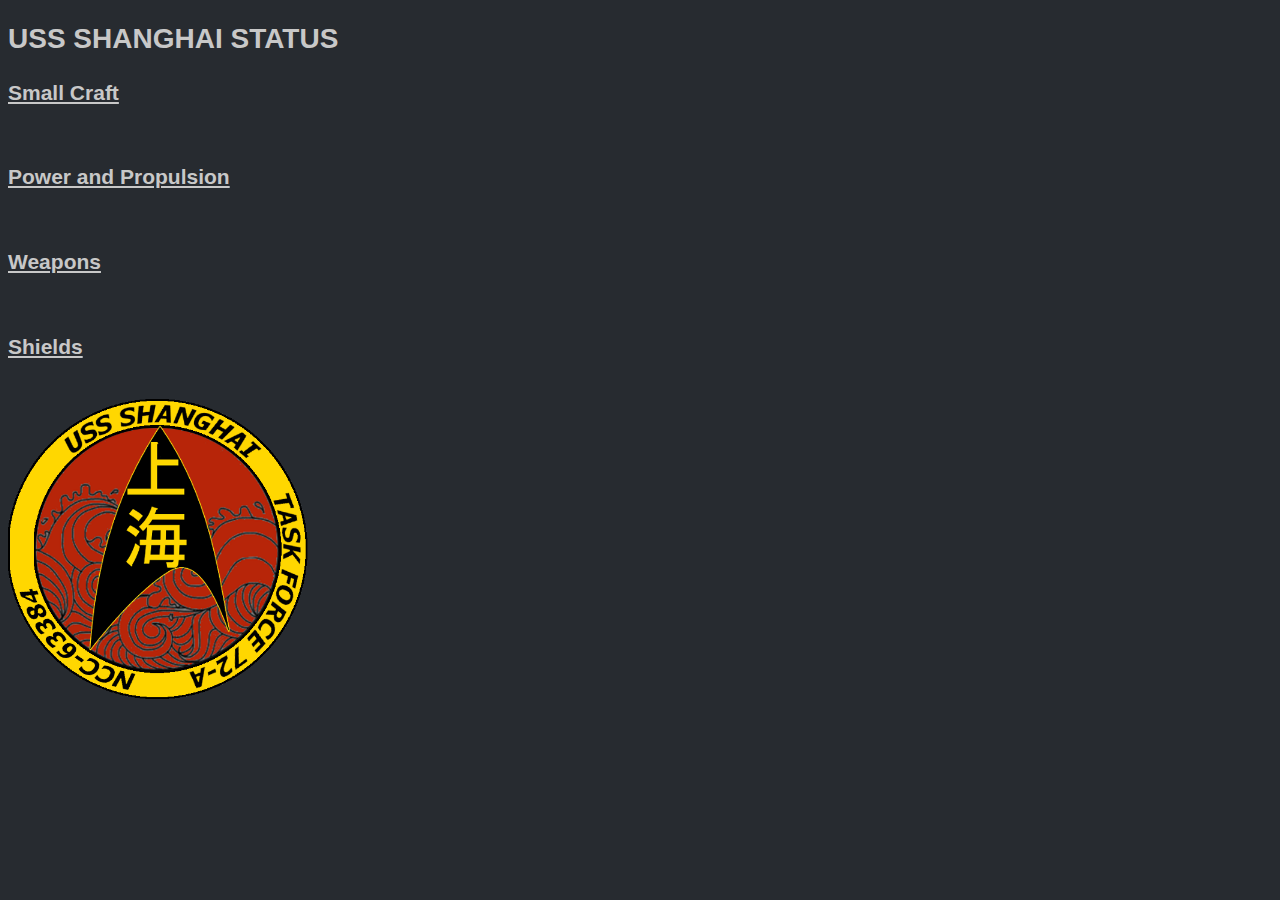
<file: index.html>
<!DOCTYPE html>
<html>
	<head>
	<link rel="stylesheet" type="text/css" href="style.css">
</head>
<body>
<h1>USS SHANGHAI STATUS</h1>
<h2><a href="scraft.html">Small Craft</a></h2> </br>
<h2><a href="power.html">Power and Propulsion</a></h2></br>
<h2><a href="magazine.html">Weapons</a></h2></br>
<h2><a href="shields.html">Shields</a></h2></br>
<img src="logo.png" style="width:300px">
</body>
</html>
</file>
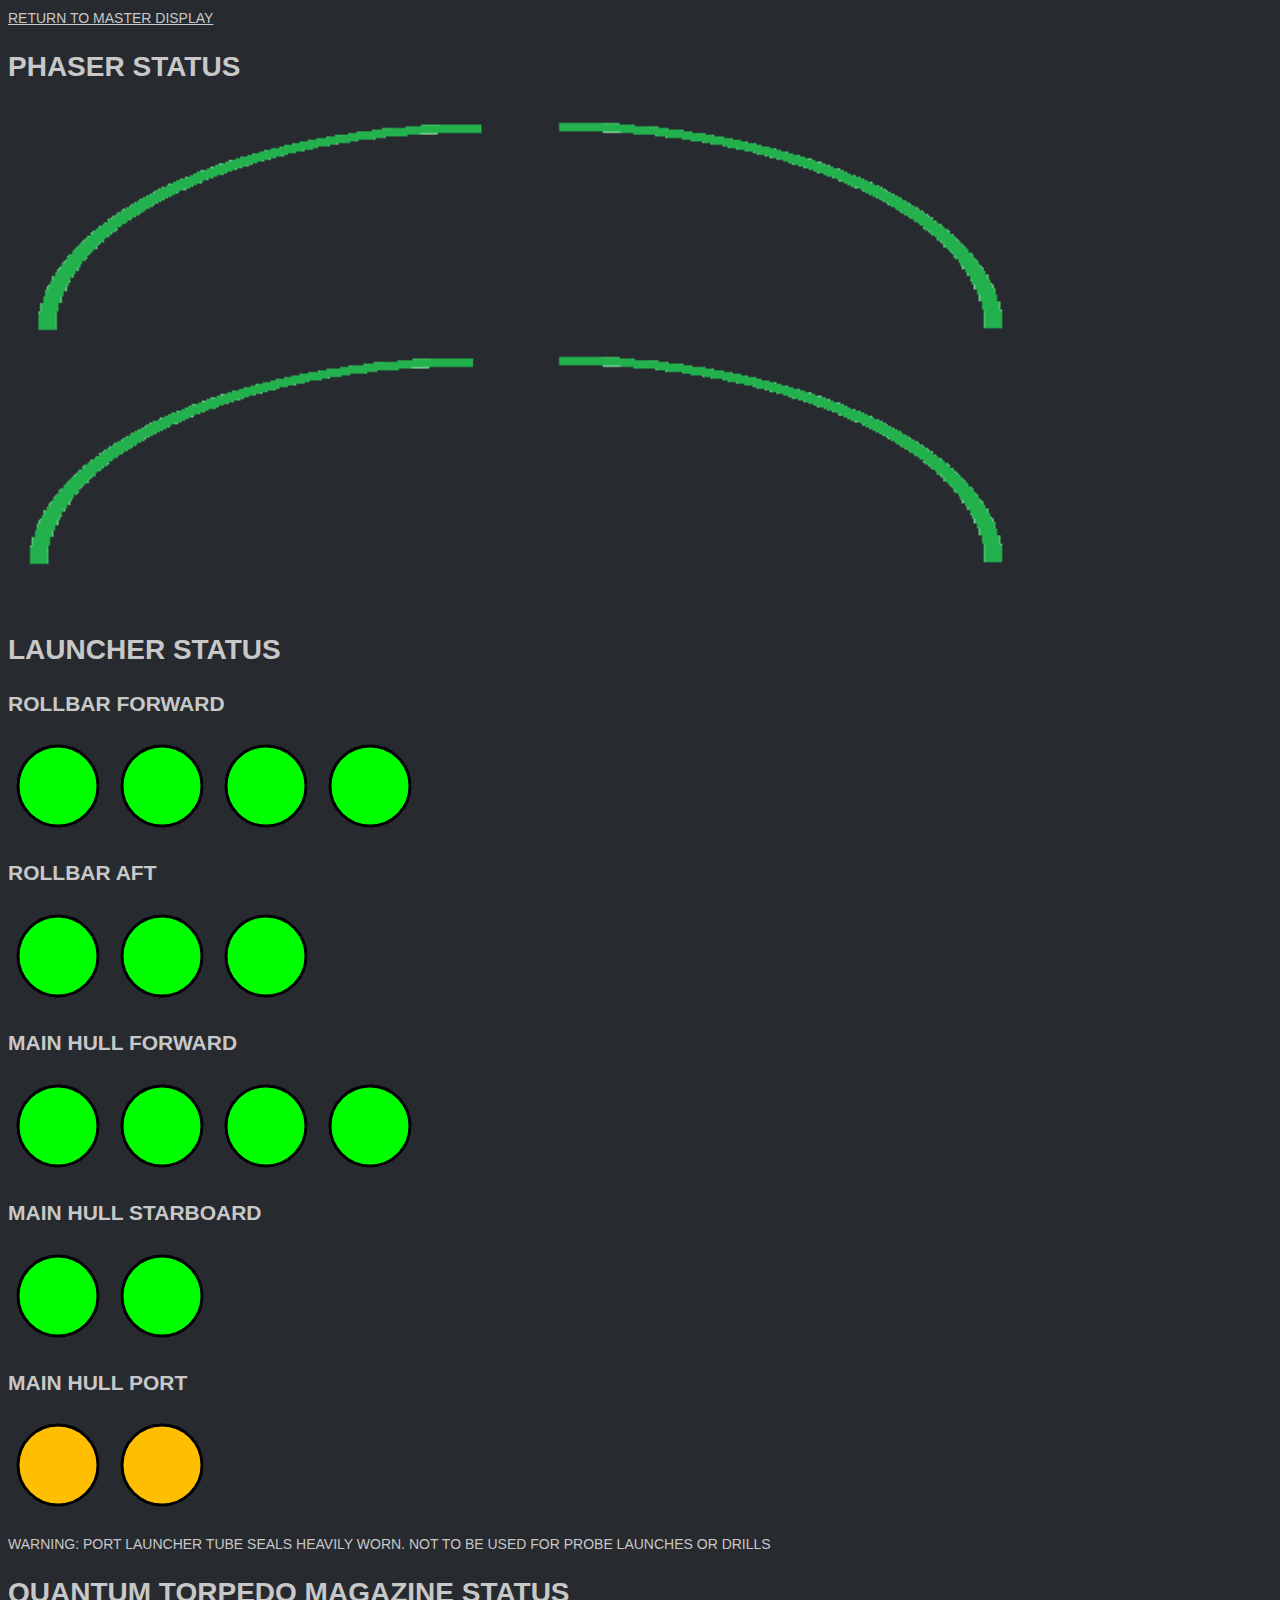
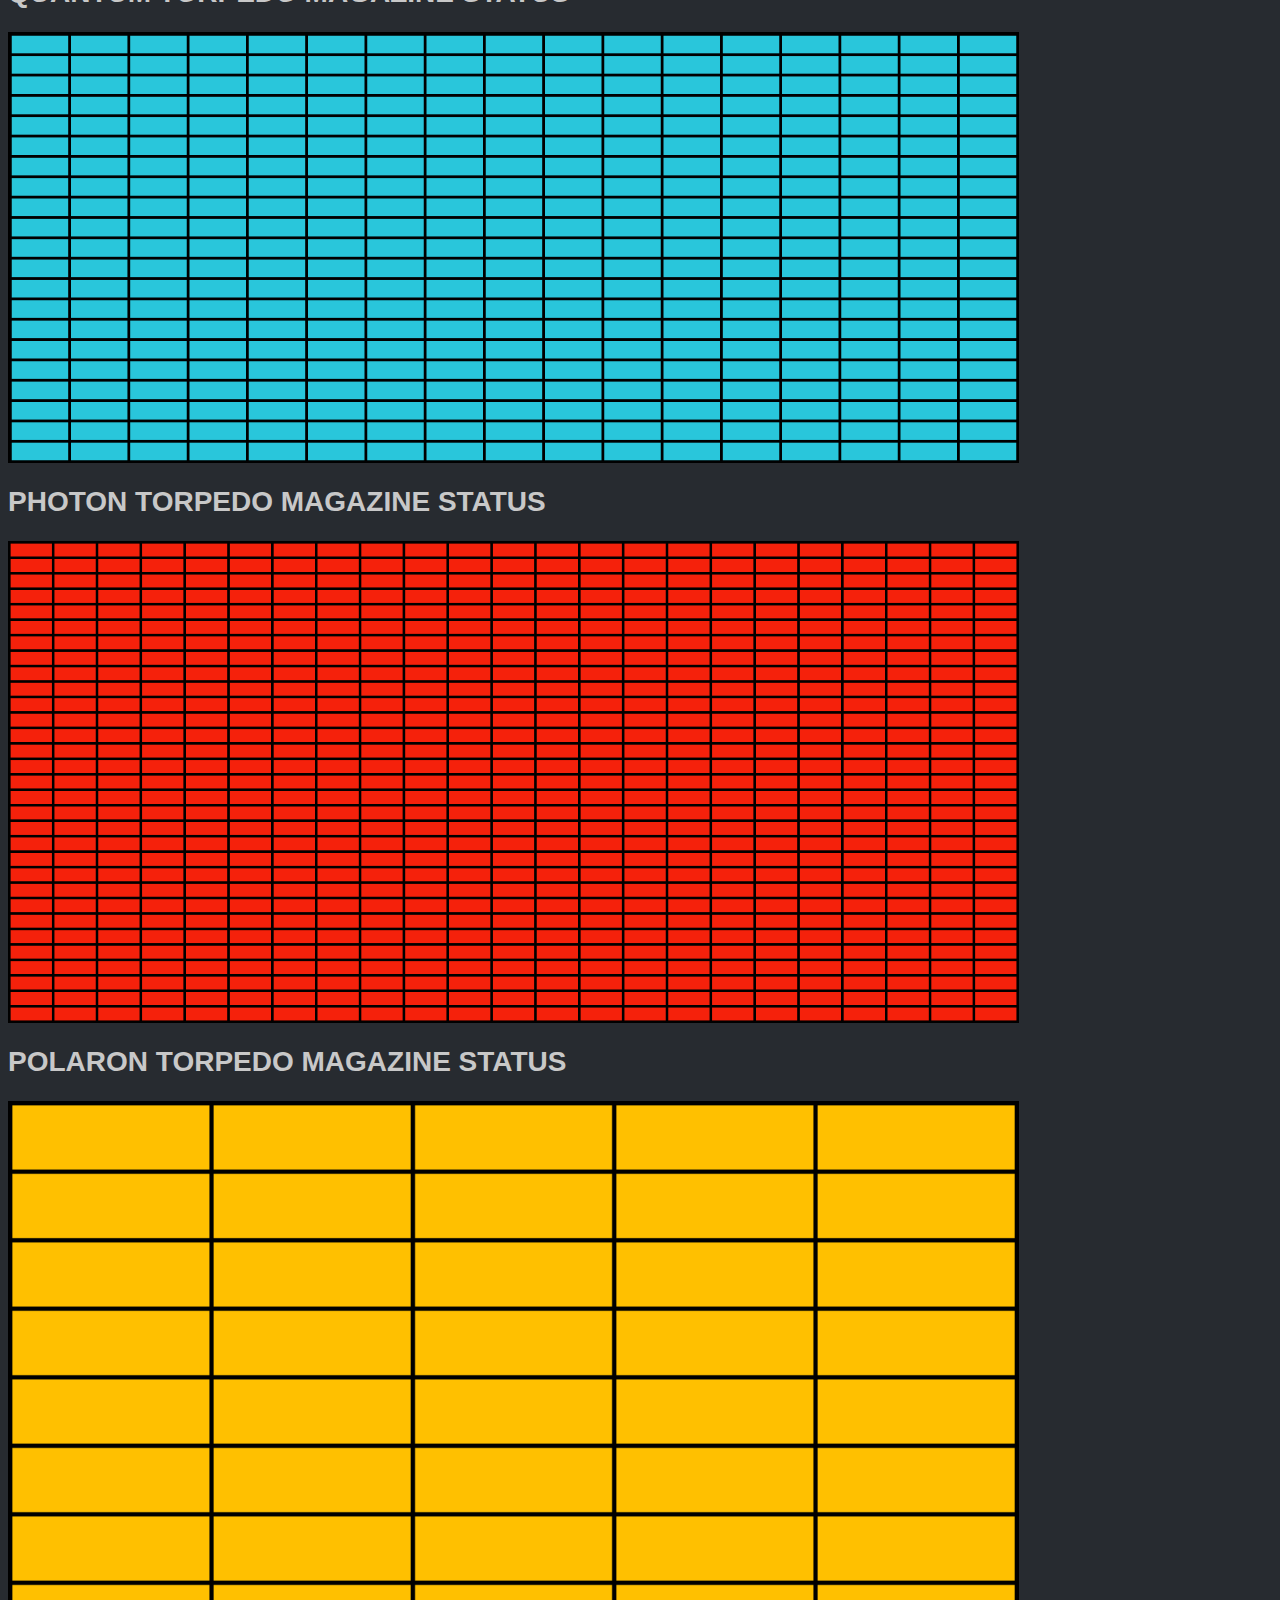
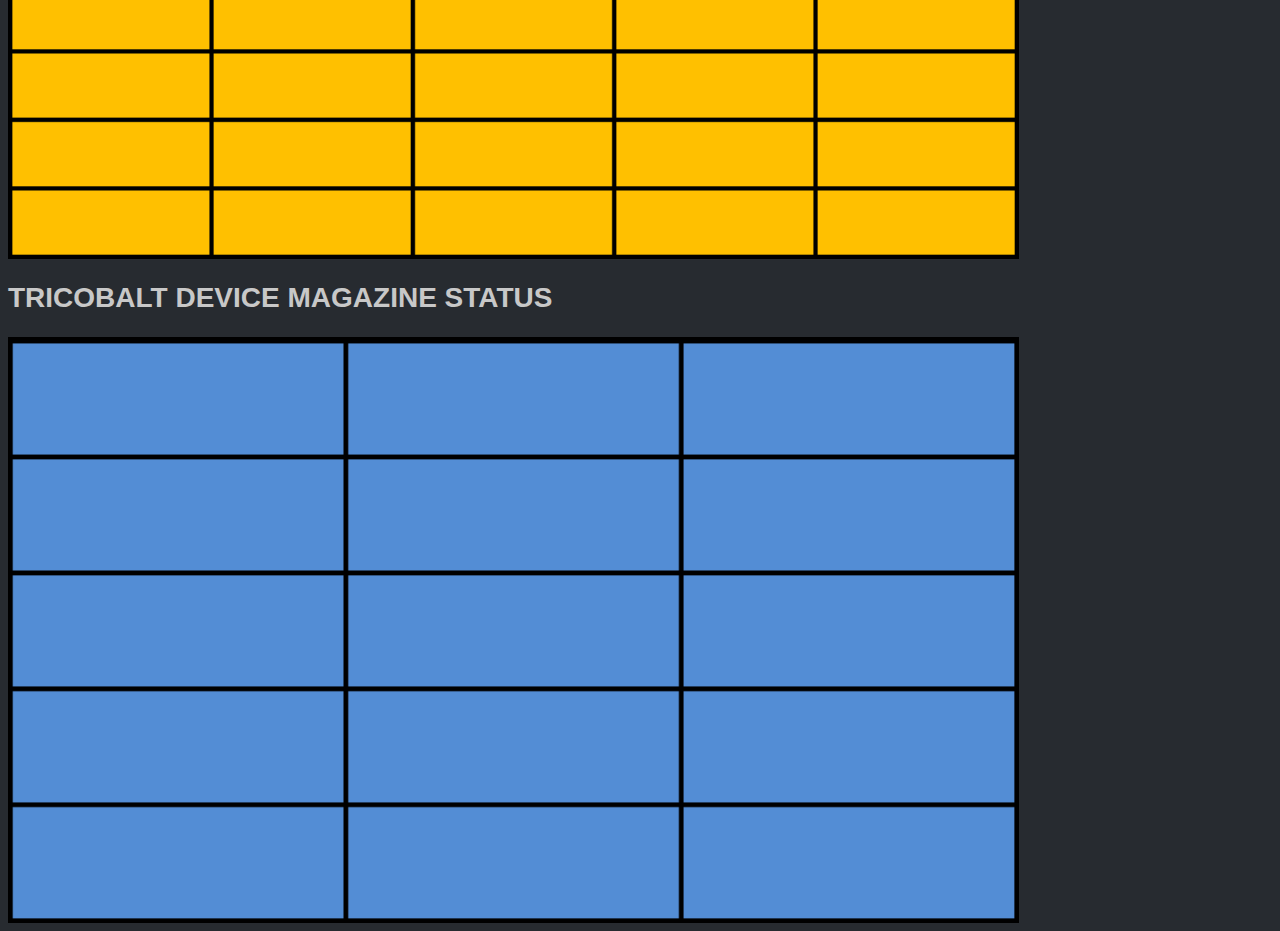
<file: magazine.html>
<html>
<head>
<link rel="stylesheet" type="text/css" href="style.css">
</head>
<body>
		<a href="index.html">RETURN TO MASTER DISPLAY</a>
<H1>PHASER STATUS</H1>
<!- this could be four curves, maybe a broken circle, since we only have the four arrays. I think folding this in here makes the most sense->
<img src="phaserstatus.png">
	<h1>LAUNCHER STATUS</h1>
<H2>ROLLBAR FORWARD</H2>
<svg height="100" width="100">
  <circle cx="50" cy="50" r="40" stroke="black" stroke-width="3" fill="lime" />
  Sorry, your browser does not support inline SVG.  
</svg> 
<svg height="100" width="100">
  <circle cx="50" cy="50" r="40" stroke="black" stroke-width="3" fill="lime" />
  Sorry, your browser does not support inline SVG.  
  </svg>
<svg height="100" width="100">
  <circle cx="50" cy="50" r="40" stroke="black" stroke-width="3" fill="lime" />
  Sorry, your browser does not support inline SVG.  
</svg> 
<svg height="100" width="100">
  <circle cx="50" cy="50" r="40" stroke="black" stroke-width="3" fill="lime" />
  Sorry, your browser does not support inline SVG.  
</svg> 
<H2>ROLLBAR AFT</H2>
<svg height="100" width="100">
  <circle cx="50" cy="50" r="40" stroke="black" stroke-width="3" fill="lime" />
  Sorry, your browser does not support inline SVG.  
</svg> 
<svg height="100" width="100">
  <circle cx="50" cy="50" r="40" stroke="black" stroke-width="3" fill="lime" />
  Sorry, your browser does not support inline SVG.  
  </svg>
<svg height="100" width="100">
  <circle cx="50" cy="50" r="40" stroke="black" stroke-width="3" fill="lime" />
  Sorry, your browser does not support inline SVG.  
</svg> 
<H2>MAIN HULL FORWARD</H2>
<svg height="100" width="100">
  <circle cx="50" cy="50" r="40" stroke="black" stroke-width="3" fill="lime" />
  Sorry, your browser does not support inline SVG.  
</svg> 
<svg height="100" width="100">
  <circle cx="50" cy="50" r="40" stroke="black" stroke-width="3" fill="lime" />
  Sorry, your browser does not support inline SVG.  
  </svg>
<svg height="100" width="100">
  <circle cx="50" cy="50" r="40" stroke="black" stroke-width="3" fill="lime" />
  Sorry, your browser does not support inline SVG.  
</svg> 
<svg height="100" width="100">
  <circle cx="50" cy="50" r="40" stroke="black" stroke-width="3" fill="lime" />
  Sorry, your browser does not support inline SVG.  
</svg> 
<H2>MAIN HULL STARBOARD</H2>
<svg height="100" width="100">
  <circle cx="50" cy="50" r="40" stroke="black" stroke-width="3" fill="lime" />
  Sorry, your browser does not support inline SVG.  
</svg> 
<svg height="100" width="100">
  <circle cx="50" cy="50" r="40" stroke="black" stroke-width="3" fill="lime" />
  Sorry, your browser does not support inline SVG.  
  </svg>
<H2>MAIN HULL PORT</H2>
<svg height="100" width="100">
  <circle cx="50" cy="50" r="40" stroke="black" stroke-width="3" fill="#FFBF00" />
  Sorry, your browser does not support inline SVG.  
</svg> 
<svg height="100" width="100">
  <circle cx="50" cy="50" r="40" stroke="black" stroke-width="3" fill="#FFBF00" />
  Sorry, your browser does not support inline SVG.  
</svg> 
<p>WARNING: PORT LAUNCHER TUBE SEALS HEAVILY WORN. NOT TO BE USED FOR PROBE LAUNCHES OR DRILLS</p>
<h1>QUANTUM TORPEDO MAGAZINE STATUS</h1>
<img src="quantum.png">
<H1>PHOTON TORPEDO MAGAZINE STATUS</H1>
<img src="photon.png">
<H1>POLARON TORPEDO MAGAZINE STATUS</H1>
<img src="polaron.png">
<H1>TRICOBALT DEVICE MAGAZINE STATUS</H1>
<img src="tricobalt.png">
</body>
</file>
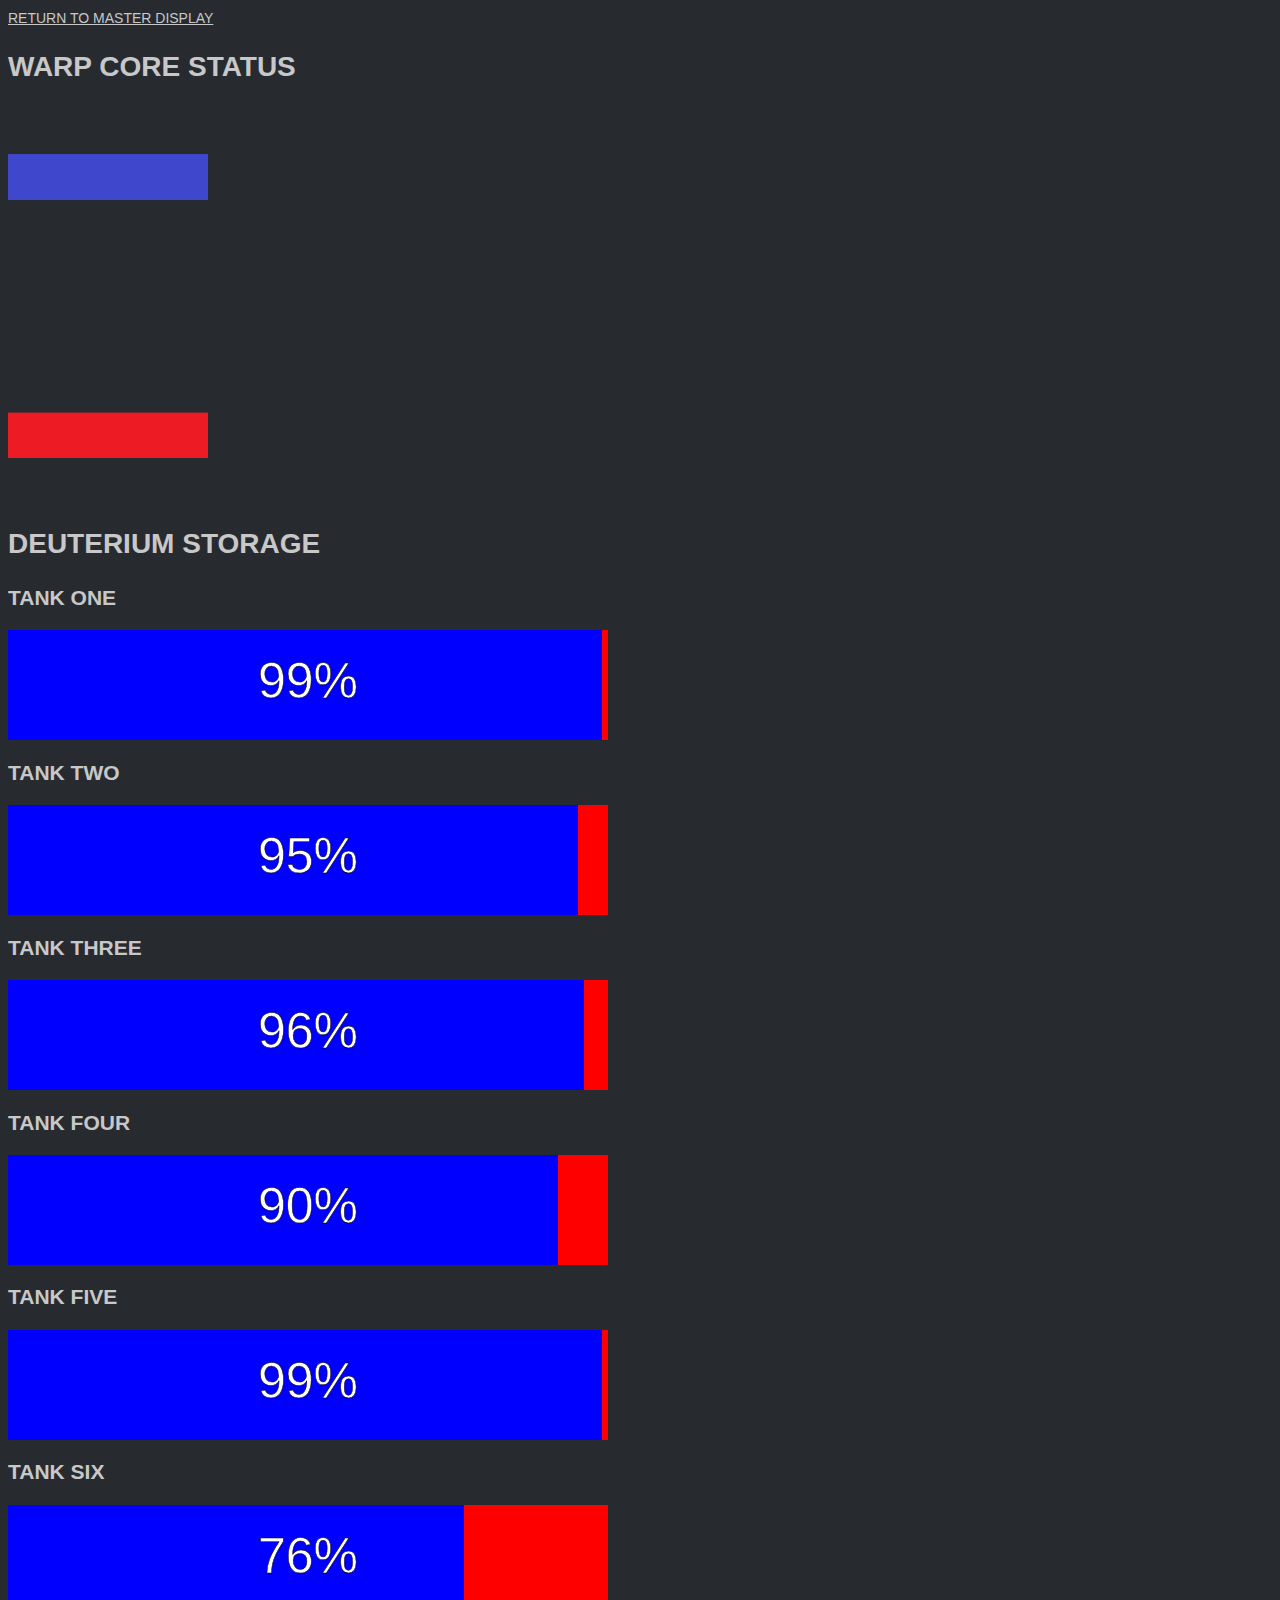
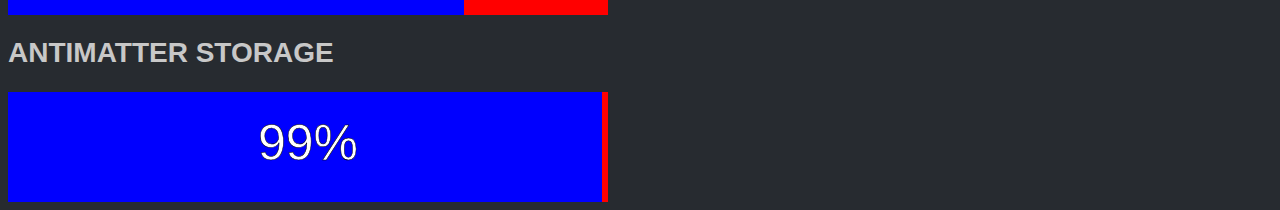
<file: power.html>
<html>
<head>
<link rel="stylesheet" type="text/css" href="style.css">
</head>
<body>
		<a href="index.html">RETURN TO MASTER DISPLAY</a>
<h1>WARP CORE STATUS</h1>
<!-some kind of svg graphic here, like a vertical green rectangle to indicate OK, or a gif maybe->
	<img src="corestatus.gif" style="width:200px;height:400px;">
<h1>DEUTERIUM STORAGE</h1>
<!-some svg here, I'm thinking like a gauge? There are six deuterium storage tanks, so six horizontal gauges, mostly full?->
<h2>TANK ONE</h2>
	<svg width="600" height="110">
    		<rect width="594" height="110" style="fill:blue" />
  			<text x="50%" y="50%" stroke="black" stroke-width="0.5px" fill="white" text-anchor="middle" alignment-baseline="middle" font-size="50px">99%</text>
  		<rect x="594px" width="6" height="110" style="fill:red" />
  	</svg>
<h2>TANK TWO</h2>
	<svg width="600" height="110">
    		<rect width="570" height="110" style="fill:blue" />
  			<text x="50%" y="50%" stroke="black" stroke-width="0.5px" fill="white" text-anchor="middle" alignment-baseline="middle" font-size="50px">95%</text>
  		<rect x="570px" width="30" height="110" style="fill:red" />
  	</svg>
<h2>TANK THREE</h2>
	<svg width="600" height="110">
    		<rect width="576" height="110" style="fill:blue" />
  			<text x="50%" y="50%" stroke="black" stroke-width="0.5px" fill="white" text-anchor="middle" alignment-baseline="middle" font-size="50px">96%</text>
  		<rect x="576px" width="24" height="110" style="fill:red" />
  	</svg>
<h2>TANK FOUR</h2>
	<svg width="600" height="110">
    		<rect width="550" height="110" style="fill:blue" />
  			<text x="50%" y="50%" stroke="black" stroke-width="0.5px" fill="white" text-anchor="middle" alignment-baseline="middle" font-size="50px">90%</text>
  		<rect x="550px" width="50" height="110" style="fill:red" />
  	</svg>
<h2>TANK FIVE</h2>
	<svg width="600" height="110">
    		<rect width="594" height="110" style="fill:blue" />
  			<text x="50%" y="50%" stroke="black" stroke-width="0.5px" fill="white" text-anchor="middle" alignment-baseline="middle" font-size="50px">99%</text>
  		<rect x="594px" width="6" height="110" style="fill:red" />
  	</svg>
<h2>TANK SIX</h2>
	<svg width="600" height="110">
    		<rect width="456" height="110" style="fill:blue" />
  			<text x="50%" y="50%" stroke="black" stroke-width="0.5px" fill="white" text-anchor="middle" alignment-baseline="middle" font-size="50px">76%</text>
  		<rect x="456px" width="144" height="110" style="fill:red" />
  	</svg>
<h1>ANTIMATTER STORAGE</h1>
<!-so, this one needs to have one graphic for status "OK", and then another one, like the gauge from deuterium, for volume. I'm not doing 155 tanks worth of gauges, apart from anything else the damn thing'd be unreadable, so just the one "fuel" gauge->
	<svg width="600" height="110">
    		<rect width="594" height="110" style="fill:blue" />
  			<text x="50%" y="50%" stroke="black" stroke-width="0.5px" fill="white" text-anchor="middle" alignment-baseline="middle" font-size="50px">99%</text>
  		<rect x="594px" width="6" height="110" style="fill:red" />
	
<!--<h1>IMPULSE REACTOR STATUS</h1>
<!-now, this one will be sixteen circles marked Primary and four more marked Secondary... there's gotta be a way...right, four by four at '100' width per circle, like the launchers, means that "Primary" will be 400 units from the side, so "Seconday" just needs to be indented that far. I'll need to look into this to make sure it makes sense.->-->
</body>
</file>
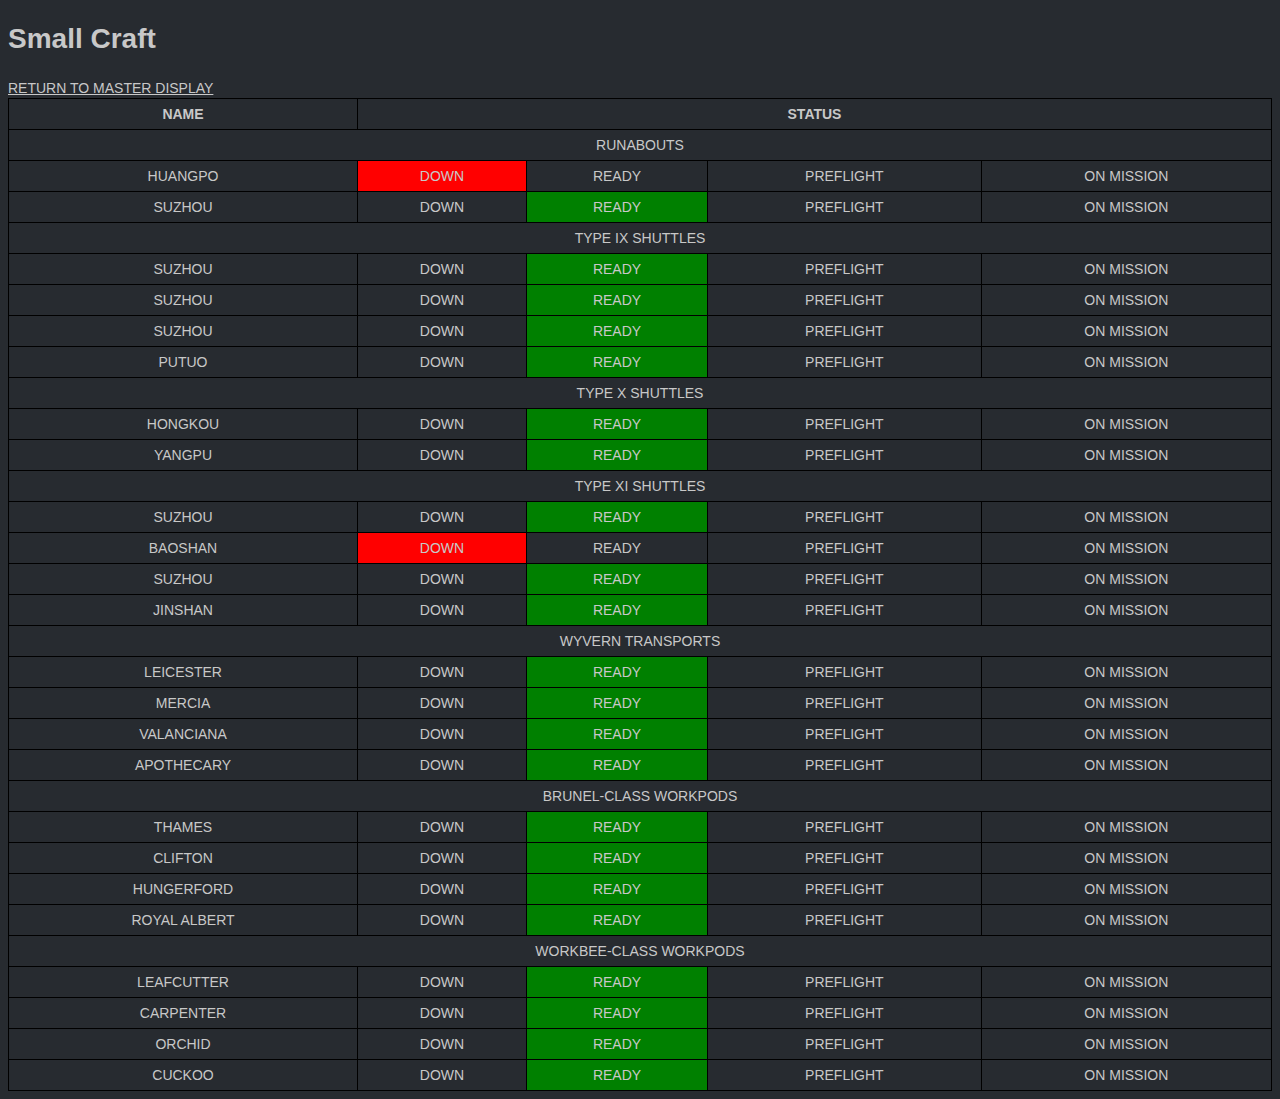
<file: scraft.html>
<!DOCTYPE html>
<html>
<head>
	<link rel="stylesheet" type="text/css" href="style.css">

</head>
<body>
<h1>Small Craft</h1>
	<a href="index.html">RETURN TO MASTER DISPLAY</a>
	<table style="width:100%">
	<tr>
		<th>NAME</th>
		<th colspan="4" >STATUS</th>
	</tr>
    <tr>
    	<td colspan="5"> RUNABOUTS </td>
    </tr>
	<tr>
		<td>HUANGPO</td>
		<td style="background-color:red">DOWN</td>
		<td>READY</td>
		<td>PREFLIGHT</td>
		<td>ON MISSION</td>
	</tr>
	<tr>
		<td>SUZHOU</td>
		<td>DOWN</td>
		<td style="background-color:green" >READY</td>
		<td>PREFLIGHT</td>
		<td>ON MISSION</td>
	</tr>
    <tr>
    	<td colspan="5">TYPE IX SHUTTLES </td>
    </tr>
	<tr>
		<td>SUZHOU</td>
		<td>DOWN</td>
		<td style="background-color:green" >READY</td>
		<td>PREFLIGHT</td>
		<td>ON MISSION</td>
	</tr>
	<tr>
		<td>SUZHOU</td>
		<td>DOWN</td>
		<td style="background-color:green" >READY</td>
		<td>PREFLIGHT</td>
		<td>ON MISSION</td>
	</tr>
	<tr>
		<td>SUZHOU</td>
		<td>DOWN</td>
		<td style="background-color:green" >READY</td>
		<td>PREFLIGHT</td>
		<td>ON MISSION</td>
	</tr>
	<tr>
		<td>PUTUO</td>
		<td>DOWN</td>
		<td style="background-color:green">READY</td>
		<td>PREFLIGHT</td>
		<td>ON MISSION</td>
	</tr>
    <tr>
    	<td colspan="5">TYPE X SHUTTLES </td>
    </tr>
	  	<tr>
		<td>HONGKOU</td>
		<td>DOWN</td>
		<td style="background-color:green">READY</td>
		<td>PREFLIGHT</td>
		<td>ON MISSION</td>
	</tr>
    	<tr>
		<td>YANGPU</td>
		<td>DOWN</td>
		<td style="background-color:green">READY</td>
		<td>PREFLIGHT</td>
		<td>ON MISSION</td>
	</tr>
    <tr>
    	<td colspan="5">TYPE XI SHUTTLES </td>
    </tr>
	
    	<tr>
		<td>SUZHOU</td>
		<td>DOWN</td>
		<td style="background-color:green" >READY</td>
		<td>PREFLIGHT</td>
		<td>ON MISSION</td>
	</tr>
    	<tr>
		<td>BAOSHAN</td>
		<td style="background-color:red">DOWN</td>
		<td>READY</td>
		<td>PREFLIGHT</td>
		<td>ON MISSION</td>
	</tr>
    	<tr>
		<td>SUZHOU</td>
		<td>DOWN</td>
		<td style="background-color:green" >READY</td>
		<td>PREFLIGHT</td>
		<td>ON MISSION</td>
	</tr>
    	<tr>
		<td>JINSHAN</td>
		<td>DOWN</td>
		<td style="background-color:green">READY</td>
		<td>PREFLIGHT</td>
		<td>ON MISSION</td>
	</tr>
    <tr>
    	<td colspan="5">WYVERN TRANSPORTS </td>
    </tr>
	
    	<tr>
		<td>LEICESTER</td>
		<td>DOWN</td>
		<td style="background-color:green">READY</td>
		<td>PREFLIGHT</td>
		<td>ON MISSION</td>
	</tr>
    	<tr>
		<td>MERCIA</td>
		<td>DOWN</td>
		<td style="background-color:green">READY</td>
		<td>PREFLIGHT</td>
		<td>ON MISSION</td>
	</tr>
    	<tr>
		<td>VALANCIANA</td>
		<td>DOWN</td>
		<td style="background-color:green">READY</td>
		<td>PREFLIGHT</td>
		<td>ON MISSION</td>
	</tr>
    	<tr>
		<td>APOTHECARY</td>
		<td>DOWN</td>
		<td style="background-color:green">READY</td>
		<td>PREFLIGHT</td>
		<td>ON MISSION</td>
	</tr>
    <tr>
    	<td colspan="5">BRUNEL-CLASS WORKPODS </td>
    </tr>
	
    	<tr>
		<td>THAMES</td>
		<td>DOWN</td>
		<td style="background-color:green">READY</td>
		<td>PREFLIGHT</td>
		<td>ON MISSION</td>
	</tr>
    	<tr>
		<td>CLIFTON</td>
		<td>DOWN</td>
		<td style="background-color:green">READY</td>
		<td>PREFLIGHT</td>
		<td>ON MISSION</td>
	</tr>
    	<tr>
		<td>HUNGERFORD</td>
		<td>DOWN</td>
		<td style="background-color:green">READY</td>
		<td>PREFLIGHT</td>
		<td>ON MISSION</td>
	</tr>
    	<tr>
		<td>ROYAL ALBERT</td>
		<td>DOWN</td>
		<td style="background-color:green">READY</td>
		<td>PREFLIGHT</td>
		<td>ON MISSION</td>
	</tr>
    <tr>
    	<td colspan="5">WORKBEE-CLASS WORKPODS </td>
    </tr>
	
    	<tr>
		<td>LEAFCUTTER</td>
		<td>DOWN</td>
		<td style="background-color:green">READY</td>
		<td>PREFLIGHT</td>
		<td>ON MISSION</td>
	</tr>
    	<tr>
		<td>CARPENTER</td>
		<td>DOWN</td>
		<td style="background-color:green">READY</td>
		<td>PREFLIGHT</td>
		<td>ON MISSION</td>
	</tr>
    	<tr>
		<td>ORCHID</td>
		<td>DOWN</td>
		<td style="background-color:green">READY</td>
		<td>PREFLIGHT</td>
		<td>ON MISSION</td>
	</tr>
    	<tr>
		<td>CUCKOO</td>
		<td>DOWN</td>
		<td style="background-color:green">READY</td>
		<td>PREFLIGHT</td>
		<td>ON MISSION</td>
	</tr>
    
</table>

</body>
</html>
</file>
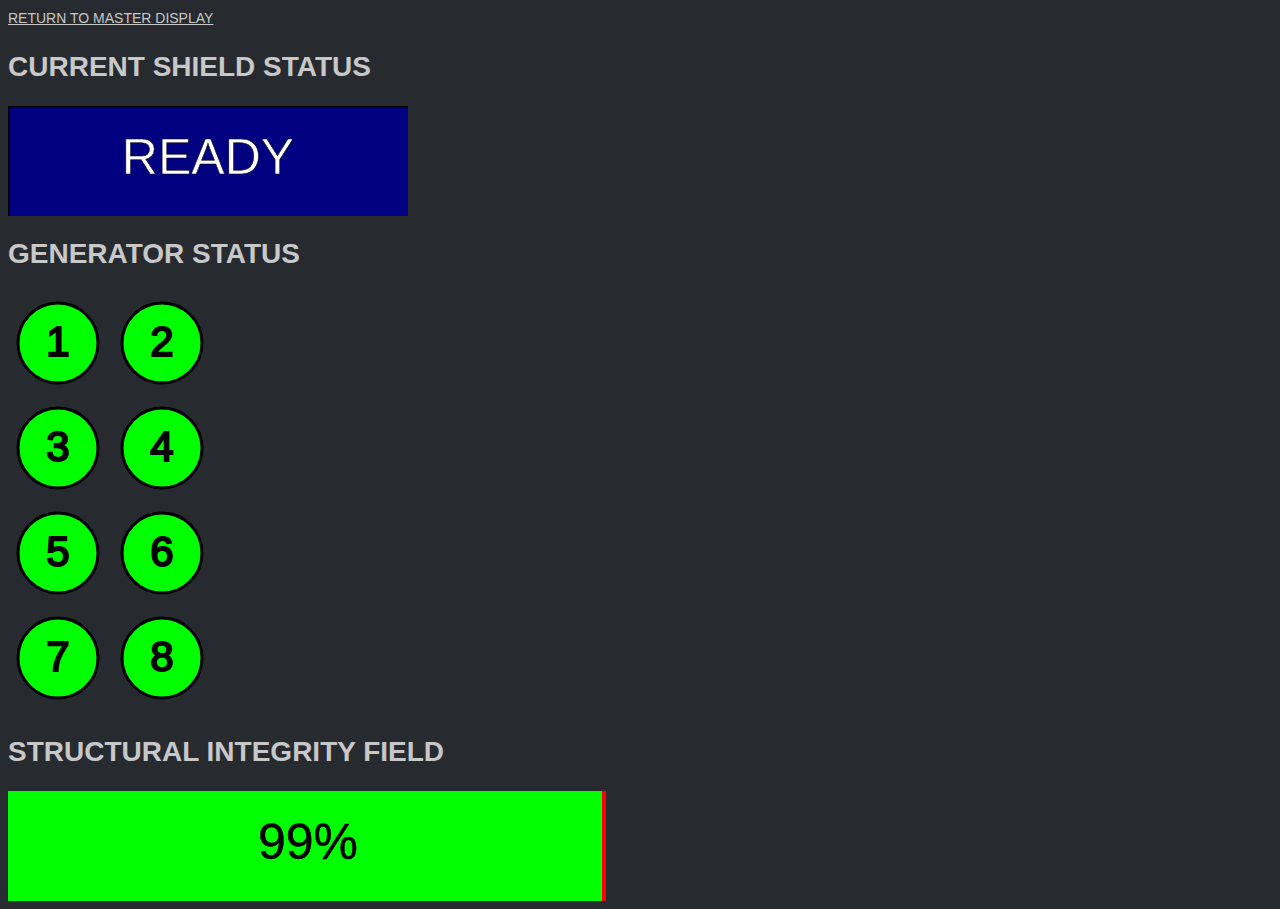
<file: shields.html>
<html>

<head>
	<link rel="stylesheet" type="text/css" href="style.css">
</head>
<body>
	<a href="index.html">RETURN TO MASTER DISPLAY</a>
<h1>CURRENT SHIELD STATUS</h1>
<!-some kind of graphic, offline, armed or online->
<!--<svg width="400" height="110">
  <rect width="600" height="200" style="fill:red;stroke-width:3;stroke:rgb(0,0,0)" />
  <text x="50%" y="50%" stroke="black" text-anchor="middle" alignment-baseline="middle" font-size="50px">OFFLINE</text>
    
</svg>
<svg width="400" height="110">
  <rect width="600" height="200" style="fill:lime;stroke-width:3;stroke:rgb(0,0,0)" />
  <text x="50%" y="50%" stroke="black" text-anchor="middle" alignment-baseline="middle" font-size="50px">ACTIVE</text>
    
</svg>
<!----><svg width="400" height="110">
  <rect width="600" height="200" style="fill:navy;stroke-width:3;stroke:rgb(0,0,0)" />
  <text x="50%" y="50%" stroke="black" stroke-width="0.5px" fill="white" text-anchor="middle" alignment-baseline="middle" font-size="50px">READY</text>
    
</svg>
	<h1>GENERATOR STATUS</h1>
<!-Eight primary generators, another collection of circles, I think. No need to mark seconday/emergency generators->
<svg height="100" width="100">
  <circle cx="50" cy="50" r="40" stroke="black" stroke-width="3" fill="lime" />
    
  <text x="50%" y="50%" text-anchor="middle" font-size="300%" stroke="black" stroke-width="2px" dy=".3em">1</text>
</svg> 
<svg height="100" width="100">
  <circle cx="50" cy="50" r="40" stroke="black" stroke-width="3" fill="lime"/>
  <text x="50%" y="50%" text-anchor="middle" font-size="300%" stroke="black" stroke-width="2px" dy=".3em">2</text>
    
</svg> <br/>
 
<svg height="100" width="100">
  <circle cx="50" cy="50" r="40" stroke="black" stroke-width="3" fill="lime" />
    
  <text x="50%" y="50%" text-anchor="middle" font-size="300%" stroke="black" stroke-width="2px" dy=".3em">3</text>
</svg> 
<svg height="100" width="100">
  <circle cx="50" cy="50" r="40" stroke="black" stroke-width="3" fill="lime" />
    
  <text x="50%" y="50%" text-anchor="middle" font-size="300%" stroke="black" stroke-width="2px" dy=".3em">4</text>
</svg> <br/>

<svg height="100" width="100">
  <circle cx="50" cy="50" r="40" stroke="black" stroke-width="3" fill="lime" />
    
  <text x="50%" y="50%" text-anchor="middle" font-size="300%" stroke="black" stroke-width="2px" dy=".3em">5</text>
</svg> 
<svg height="100" width="100">
  <circle cx="50" cy="50" r="40" stroke="black" stroke-width="3" fill="lime" />
    
  <text x="50%" y="50%" text-anchor="middle" font-size="300%" stroke="black" stroke-width="2px" dy=".3em">6</text>
</svg> <br/>
 
<svg height="100" width="100">
  <circle cx="50" cy="50" r="40" stroke="black" stroke-width="3" fill="lime" />
    
  <text x="50%" y="50%" text-anchor="middle" font-size="300%" stroke="black" stroke-width="2px" dy=".3em">7</text>
</svg> 
<svg height="100" width="100">
  <circle cx="50" cy="50" r="40" stroke="black" stroke-width="3" fill="lime" />
    
  <text x="50%" y="50%" text-anchor="middle" font-size="300%" stroke="black" stroke-width="2px" dy=".3em">8</text>
</svg> <br/>

<h1>STRUCTURAL INTEGRITY FIELD</h1>
<!-this might not actually be needed, I'm torn. The problem is without it the shield page is a little bare->
<svg width="600" height="110">
    <rect width="594" height="110" style="fill:lime" />
  <text x="50%" y="50%" stroke="black" stroke-width="0.5px" fill="black" text-anchor="middle" alignment-baseline="middle" font-size="50px">99%</text>
  <rect x="594px" width="4" height="110" style="fill:red" />
  </svg>
</body>

</html>
</file>
<file: style.css>
body {
		font-family: "Helvetica Neue",Helvetica,Arial,sans-serif;
    font-size: 14px;
    line-height: 1.42857143;
    color: #c8c8c8;
    background-color: #272b30;
}

img {
		width:80%;
}
a:link {
		color: #c8c8c8;
}
a:visited	{
		color: #c8c8c8;
}
table, th, td {
    border: 1px solid black;
    border-collapse: collapse;
}
th, td {
    padding: 5px;
    text-align: center;
}
</file>
